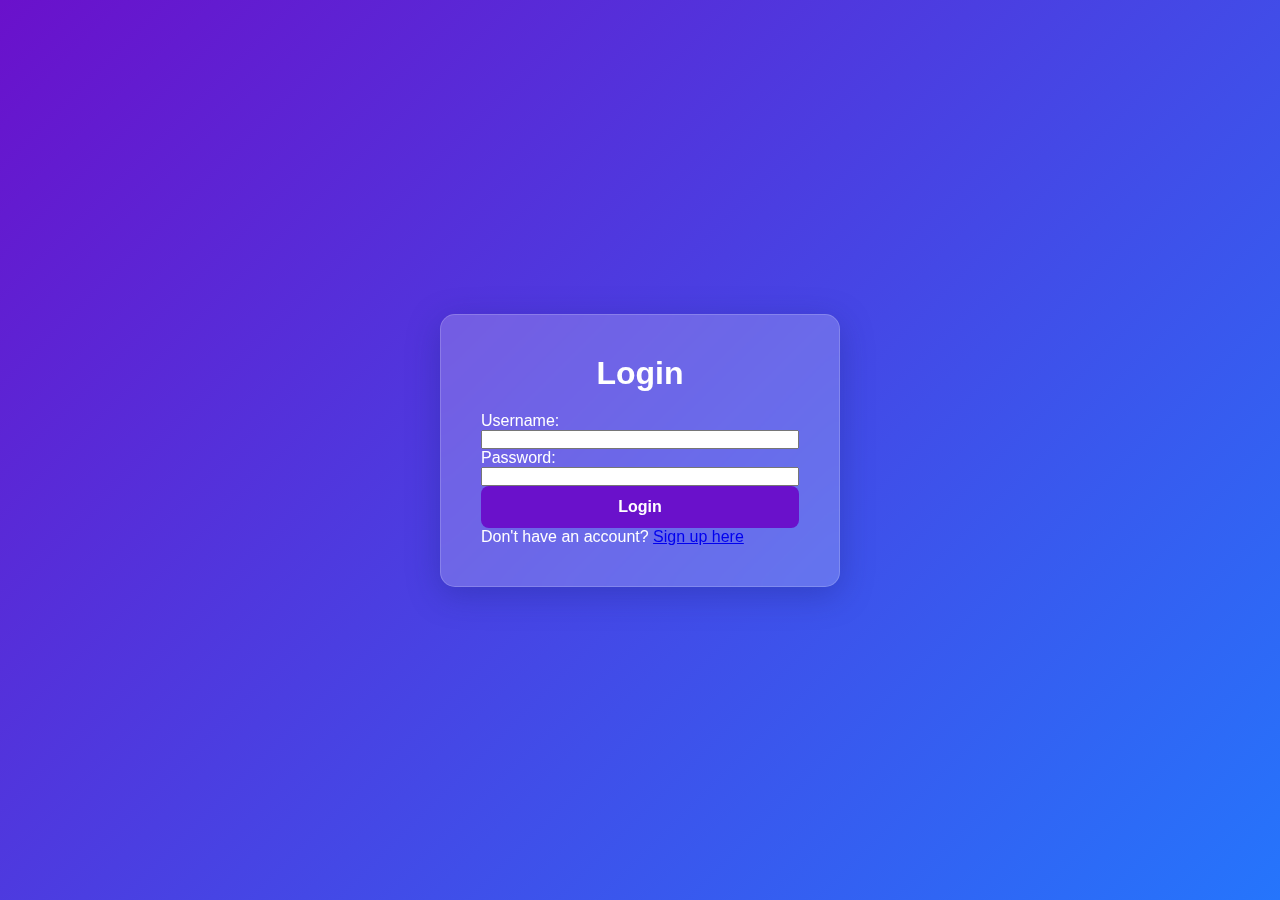
<file: templates/index.html>
<!DOCTYPE html>
<html lang="en">

<head>
    <meta charset="UTF-8">
    <meta name="viewport" content="width=device-width, initial-scale=1.0">
    <title>Login</title>
    <link rel="stylesheet" href="/css/login.css">
</head>

<body>
    <div class="container">
        <h1>Login</h1>
        <form id="login-form" method="POST">
            <label for="username">Username:</label>
            <input type="text" id="username" name="username" required>
            <label for="password">Password:</label>
            <input type="password" id="password" name="password" required>
            <div id="error-message" class="error"></div>
            <button type="submit">Login</button>
        </form>
        <p>Don't have an account? <a href="/templates/signup.html">Sign up here</a></p>
    </div>
    <script src="/js/login.js"></script>
</body>

</html>
</file>
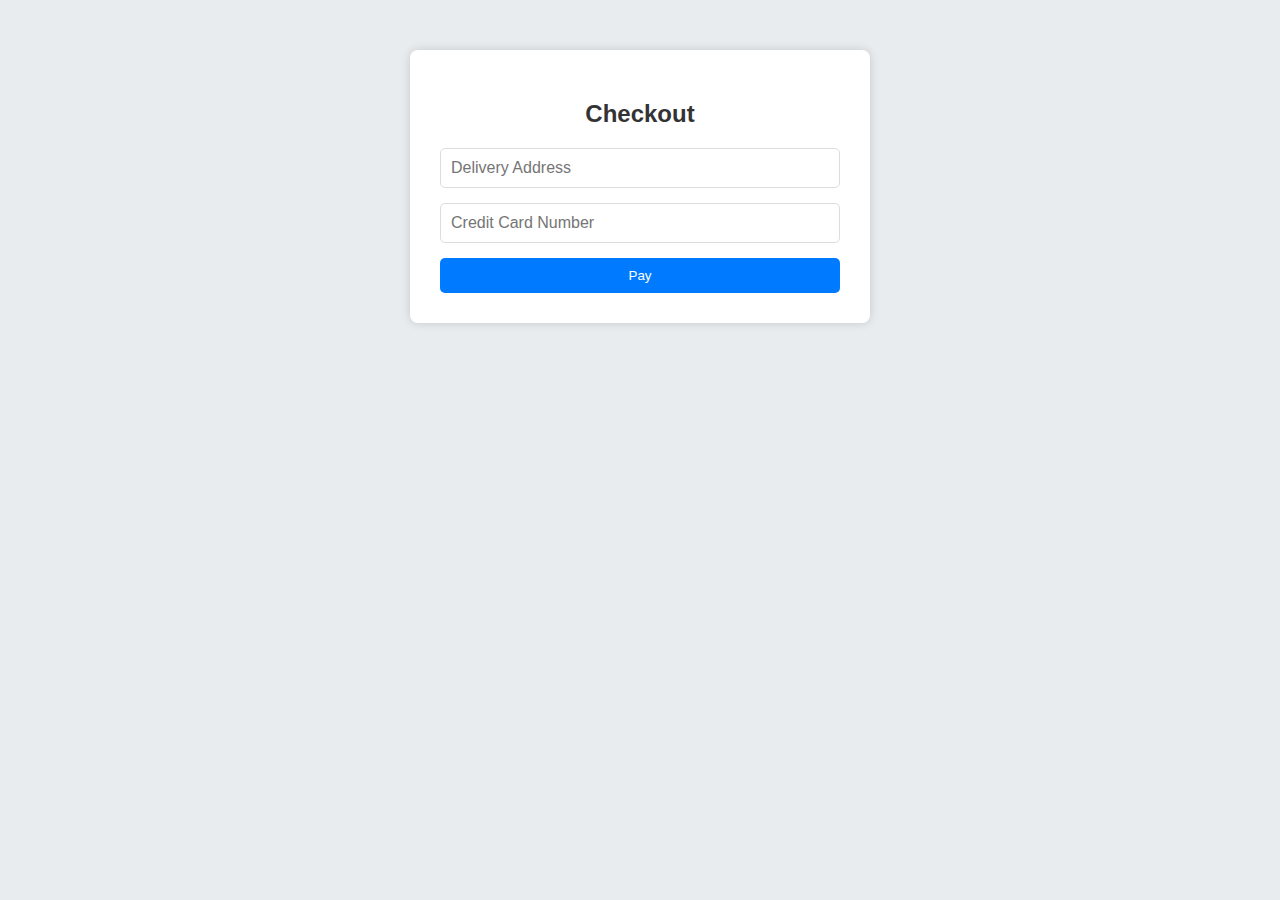
<file: templates/checkout.html>
<!DOCTYPE html>
<html>
<head>
    <link rel="stylesheet" type="text/css" href="/css/checkout.css">
    <script src="/js/checkout.js"></script>
</head>
<body>
    <div class="container">
        <h2>Checkout</h2>
        <form id="checkout-form">
            <input type="text" name="address" placeholder="Delivery Address" required>
            <input type="text" name="credit_card" placeholder="Credit Card Number" required>
            <button type="submit" class="btn">Pay</button>
        </form>
    </div>
</body>
</html>
</file>
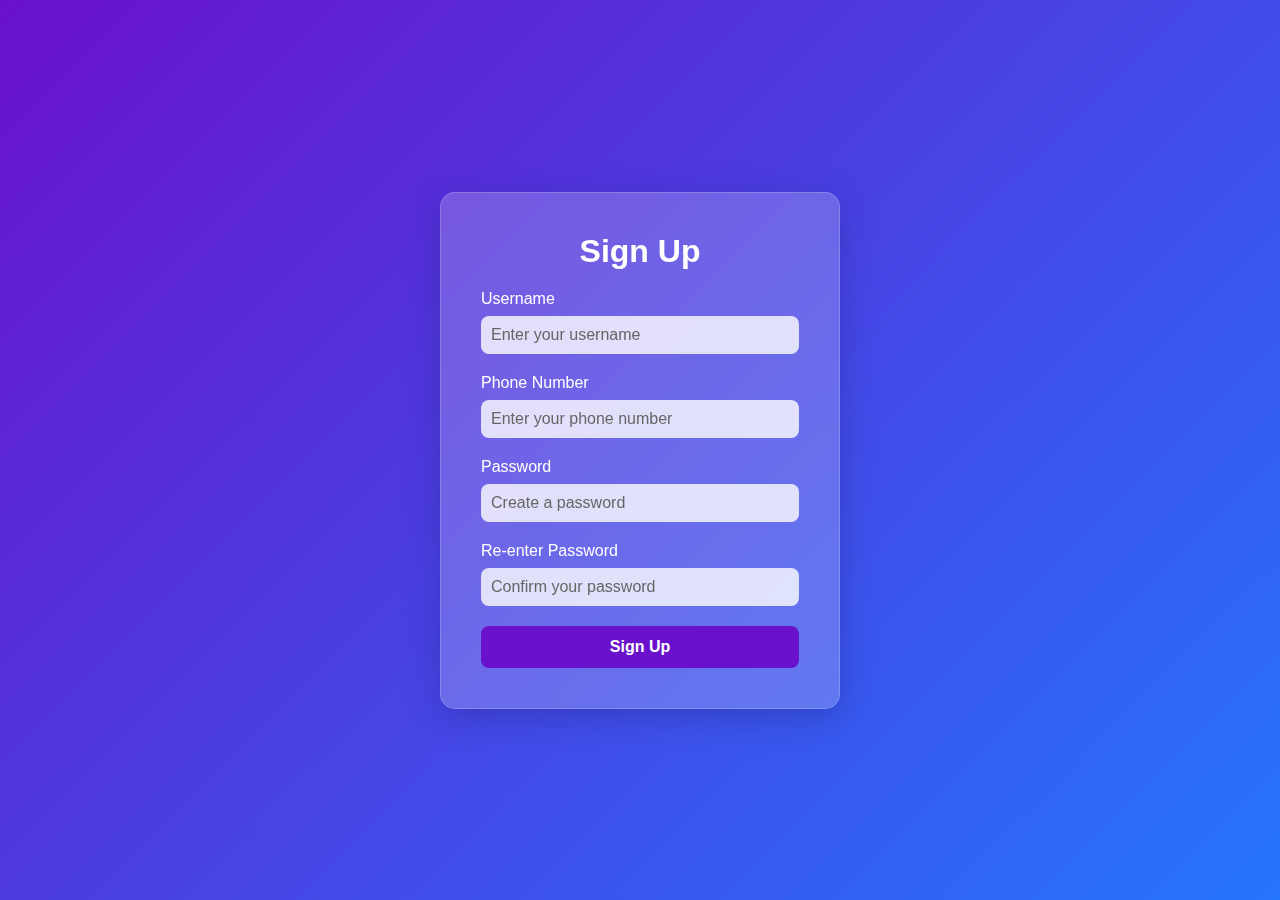
<file: templates/signup.html>
<!DOCTYPE html>
<html lang="en">

<head>
    <meta charset="UTF-8">
    <meta name="viewport" content="width=device-width, initial-scale=1.0">
    <title>Signup</title>
    <link rel="stylesheet" href="/css/signup.css">
</head>

<body>
    <div class="signup-container">
        <h1>Sign Up</h1>
        <form id="signup-form" method="POST">
            <div class="form-group">
                <label for="username">Username</label>
                <input type="text" id="username" name="username" placeholder="Enter your username" required>
            </div>

            <div class="form-group">
                <label for="phone">Phone Number</label>
                <input type="tel" id="phone" name="phone" placeholder="Enter your phone number" required>
            </div>

            <div class="form-group">
                <label for="password">Password</label>
                <input type="password" id="password" name="password" placeholder="Create a password" required>
            </div>

            <div class="form-group">
                <label for="confirm-password">Re-enter Password</label>
                <input type="password" id="confirm-password" name="confirm_password" placeholder="Confirm your password" required>
            </div>

            <div id="error-message" class="error-message"></div>
            <button type="submit" class="signup-btn">Sign Up</button>
        </form>
    </div>

    <script src="/js/signup.js"></script>
</body>

</html>
</file>
<file: css/login.css>
/* login.css */

* {
    margin: 0;
    padding: 0;
    box-sizing: border-box;
}

body {
    font-family: 'Poppins', sans-serif;
    background: linear-gradient(135deg, #6a11cb 0%, #2575fc 100%);
    display: flex;
    justify-content: center;
    align-items: center;
    height: 100vh;
    color: #fff;
}

/* Login Form Container */
.container {
    background-color: rgba(255, 255, 255, 0.2);
    padding: 40px;
    border-radius: 15px;
    box-shadow: 0 8px 32px rgba(31, 38, 135, 0.37);
    backdrop-filter: blur(10px);
    -webkit-backdrop-filter: blur(10px);
    border: 1px solid rgba(255, 255, 255, 0.18);
    max-width: 400px;
    width: 100%;
}

.container h1 {
    text-align: center;
    font-size: 2rem;
    margin-bottom: 20px;
    font-weight: 600;
    color: #fff;
}

/* Form Styling */
form {
    display: flex;
    flex-direction: column;
}

.form-group {
    margin-bottom: 20px;
}

.form-group label {
    display: block;
    margin-bottom: 8px;
    font-size: 1rem;
    color: #ffffff;
}

.form-group input {
    width: 100%;
    padding: 10px;
    border: none;
    border-radius: 8px;
    font-size: 1rem;
    background-color: rgba(255, 255, 255, 0.8);
    color: #333;
    transition: background-color 0.3s ease;
}

.form-group input::placeholder {
    color: #666;
}

.form-group input:focus {
    background-color: rgba(255, 255, 255, 1);
    outline: none;
}

/* Error Message Styling */
#error-message {
    color: #ff4d4d;
    font-size: 0.9rem;
    margin-bottom: 15px;
    display: none; /* This will be displayed via JavaScript */
}

/* Login Button */
button[type="submit"] {
    padding: 12px;
    background-color: #6a11cb;
    border: none;
    border-radius: 8px;
    color: white;
    font-size: 1rem;
    font-weight: 600;
    cursor: pointer;
    transition: background-color 0.3s ease;
}

button[type="submit"]:hover {
    background-color: #2575fc;
}

/* Responsive Design */
@media (max-width: 768px) {
    .container {
        padding: 30px;
    }

    .container h1 {
        font-size: 1.75rem;
    }
}
</file>
<file: css/checkout.css>
body {
    background-color: #e9ecef;
    font-family: Arial, sans-serif;
}

.container {
    margin: 50px auto;
    padding: 30px;
    width: 400px;
    background-color: white;
    border-radius: 8px;
    box-shadow: 0px 0px 10px rgba(0, 0, 0, 0.15);
    text-align: center;
}

h2 {
    color: #333;
    margin-bottom: 20px;
}

form {
    display: flex;
    flex-direction: column;
}

input {
    margin-bottom: 15px;
    padding: 10px;
    border: 1px solid #ddd;
    border-radius: 5px;
    font-size: 16px;
}

.btn {
    padding: 10px;
    background-color: #007bff;
    color: white;
    border: none;
    border-radius: 5px;
    cursor: pointer;
}

.btn:hover {
    background-color: #0056b3;
}
</file>
<file: css/signup.css>
* {
    margin: 0;
    padding: 0;
    box-sizing: border-box;
}

body {
    font-family: 'Poppins', sans-serif;
    background: linear-gradient(135deg, #6a11cb 0%, #2575fc 100%);
    display: flex;
    justify-content: center;
    align-items: center;
    height: 100vh;
    margin: 0;
    color: #fff;
}

/* Signup Form Container */
.signup-container {
    background-color: rgba(255, 255, 255, 0.2);
    padding: 40px;
    border-radius: 15px;
    box-shadow: 0 8px 32px rgba(31, 38, 135, 0.37);
    backdrop-filter: blur(10px);
    -webkit-backdrop-filter: blur(10px);
    border: 1px solid rgba(255, 255, 255, 0.18);
    max-width: 400px;
    width: 100%;
}

.signup-container h1 {
    text-align: center;
    font-size: 2rem;
    margin-bottom: 20px;
    font-weight: 600;
    color: #fff;
}

/* Form Styling */
form {
    display: flex;
    flex-direction: column;
}

.form-group {
    margin-bottom: 20px;
}

.form-group label {
    display: block;
    margin-bottom: 8px;
    font-size: 1rem;
    color: #ffffff;
}

.form-group input {
    width: 100%;
    padding: 10px;
    border: none;
    border-radius: 8px;
    font-size: 1rem;
    background-color: rgba(255, 255, 255, 0.8);
    color: #333;
    transition: background-color 0.3s ease;
}

.form-group input::placeholder {
    color: #666;
}

.form-group input:focus {
    background-color: rgba(255, 255, 255, 1);
    outline: none;
}

/* Error Message Styling */
.error-message {
    color: #ff4d4d;
    font-size: 0.9rem;
    margin-bottom: 15px;
    display: none; /* This will be displayed via JavaScript */
}

/* Signup Button */
.signup-btn {
    padding: 12px;
    background-color: #6a11cb;
    border: none;
    border-radius: 8px;
    color: white;
    font-size: 1rem;
    font-weight: 600;
    cursor: pointer;
    transition: background-color 0.3s ease;
}

.signup-btn:hover {
    background-color: #2575fc;
}

/* Responsive Design */
@media (max-width: 768px) {
    .signup-container {
        padding: 30px;
    }

    .signup-container h1 {
        font-size: 1.75rem;
    }
}
</file>
